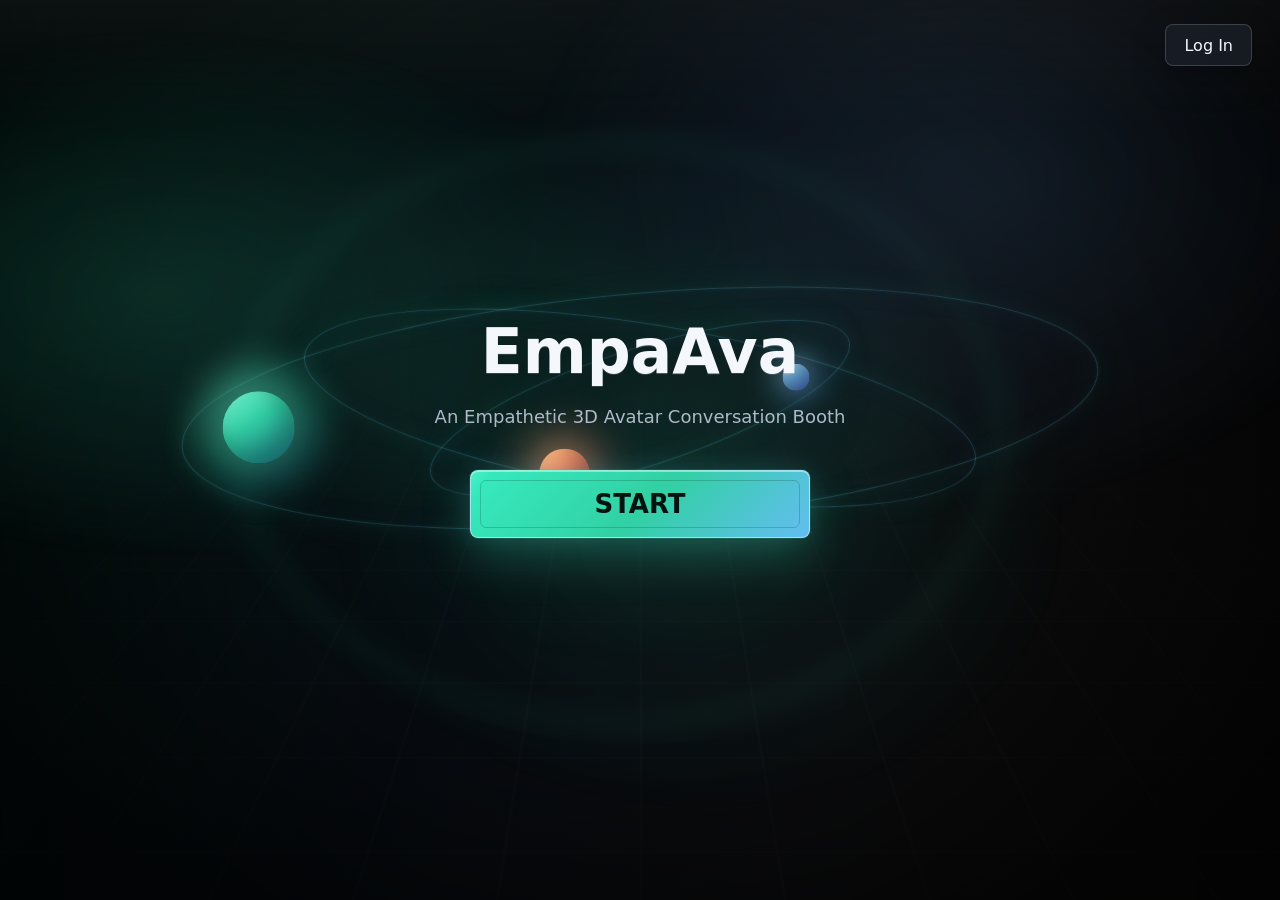
<file: demo/index.html>
<!doctype html>
<html lang="zh-CN">
  <head>
    <meta charset="UTF-8" />
    <meta name="viewport" content="width=device-width, initial-scale=1.0" />
    <title>EmpaAva</title>
    <link rel="canonical" href="https://empaava.top/demo/" />
    <link rel="icon" type="image/svg+xml" href="./favicon.svg" />
    <link rel="stylesheet" href="./styles.css?v=empaava-clean-home-20260711-01" />
  </head>
  <body>
    <div id="app">
      <main class="page login-page">
        <div class="cosmos-scene" aria-hidden="true">
          <div class="starfield"></div>
          <div class="orbit orbit-wide"></div>
          <div class="orbit orbit-mid"></div>
          <div class="orbit orbit-tight"></div>
          <span class="planet planet-aurora" data-rx="390" data-ry="92" data-speed="0.00018" data-phase="2.65"></span>
          <span class="planet planet-coral" data-rx="300" data-ry="68" data-speed="-0.00024" data-phase="2.2"></span>
          <span class="planet planet-ice" data-rx="210" data-ry="46" data-speed="0.00032" data-phase="5.05"></span>
        </div>
        <section class="login-shell">
          <div class="brand-stage">
            <div class="brand-copy">
              <h1 class="brand-title">EmpaAva</h1>
              <p class="brand-subtitle">An Empathetic 3D Avatar Conversation Booth</p>
            </div>
          </div>
        </section>
      </main>
    </div>
    <script>
      window.addEventListener("error", function (event) {
        var app = document.getElementById("app");
        if (!app) return;
        app.innerHTML =
          '<main class="page login-page"><section class="login-shell"><form class="auth-card">' +
          "<h2>Interface failed to load</h2>" +
          '<p class="error">' +
          String(event.message || "Unknown browser error").replace(/[&<>"']/g, function (char) {
            return { "&": "&amp;", "<": "&lt;", ">": "&gt;", '"': "&quot;", "'": "&#039;" }[char];
          }) +
          "</p></form></section></main>";
      });
      window.addEventListener("unhandledrejection", function (event) {
        var app = document.getElementById("app");
        if (!app) return;
        var reason = event.reason && event.reason.message ? event.reason.message : event.reason;
        app.innerHTML =
          '<main class="page login-page"><section class="login-shell"><form class="auth-card">' +
          "<h2>Interface failed to load</h2>" +
          '<p class="error">' +
          String(reason || "Unknown browser error").replace(/[&<>"']/g, function (char) {
            return { "&": "&amp;", "<": "&lt;", ">": "&gt;", '"': "&quot;", "'": "&#039;" }[char];
          }) +
          "</p></form></section></main>";
      });
    </script>
    <script type="module" src="./app.js?v=no-landing-avatar-20260711-01"></script>
  </body>
</html>
</file>
<file: demo/styles.css>
:root {
  color-scheme: dark;
  --bg: #0d1117;
  --bg-soft: #151a22;
  --panel: #1d242e;
  --panel-strong: #252d39;
  --line: #364150;
  --line-soft: rgba(255, 255, 255, 0.1);
  --text: #f4f7fb;
  --muted: #9aa7b8;
  --accent: #32d0a4;
  --accent-2: #ffb84d;
  --danger: #ff6868;
  --blue: #6fb7ff;
  --shadow: 0 22px 70px rgba(0, 0, 0, 0.38);
}

* {
  box-sizing: border-box;
}

[hidden] {
  display: none !important;
}

body {
  margin: 0;
  min-height: 100vh;
  overflow: hidden;
  background: #070b10;
  color: var(--text);
  font-family:
    Inter, ui-sans-serif, system-ui, -apple-system, BlinkMacSystemFont, "Segoe UI",
    "PingFang SC", "Microsoft YaHei", sans-serif;
  letter-spacing: 0;
}

button,
input,
select {
  font: inherit;
}

button {
  cursor: pointer;
}

.page {
  min-height: 100vh;
}

.login-page {
  --scene-x: 0;
  --scene-y: 0;
  display: grid;
  place-items: center;
  padding: 32px;
  position: relative;
  isolation: isolate;
  background:
    linear-gradient(120deg, rgba(7, 37, 32, 0.72) 0%, rgba(7, 11, 16, 0.96) 46%, rgba(17, 13, 11, 0.9) 100%),
    linear-gradient(180deg, #08100f 0%, #070b10 100%);
}

.login-page::before {
  content: "";
  position: fixed;
  inset: 0;
  z-index: -2;
  background:
    linear-gradient(90deg, rgba(255, 255, 255, 0.028) 1px, transparent 1px),
    linear-gradient(rgba(255, 255, 255, 0.024) 1px, transparent 1px);
  background-size: 64px 64px;
  mask-image: linear-gradient(180deg, transparent 0%, black 38%, black 68%, transparent 100%);
  transform: perspective(1000px) rotateX(66deg) translateY(34vh) scale(1.12);
  transform-origin: center;
  opacity: 0.42;
}

.login-page::after {
  content: "";
  position: fixed;
  inset: 0;
  z-index: -1;
  pointer-events: none;
  background:
    linear-gradient(180deg, rgba(255, 255, 255, 0.04), transparent 14%),
    radial-gradient(ellipse at 50% 44%, rgba(50, 208, 164, 0.12) 0%, transparent 38%),
    radial-gradient(ellipse at 50% 50%, transparent 0%, transparent 46%, rgba(0, 0, 0, 0.58) 86%),
    linear-gradient(90deg, rgba(0, 0, 0, 0.38), transparent 34%, transparent 66%, rgba(0, 0, 0, 0.34));
}

.login-shell {
  width: min(1180px, 100%);
  display: grid;
  grid-template-columns: minmax(0, 1fr);
  align-items: center;
  position: relative;
  z-index: 2;
}

.login-corner-btn {
  position: fixed;
  top: 24px;
  right: 28px;
  z-index: 5;
  min-height: 42px;
  padding: 0 18px;
  color: var(--text);
  background: rgba(29, 36, 46, 0.66);
  border: 1px solid rgba(255, 255, 255, 0.16);
  border-radius: 8px;
  box-shadow: 0 12px 34px rgba(0, 0, 0, 0.26);
  backdrop-filter: blur(16px);
}

.login-corner-btn:hover {
  border-color: rgba(50, 208, 164, 0.58);
  color: #dffdf5;
}

.brand-stage {
  min-height: min(680px, calc(100vh - 64px));
  display: grid;
  place-items: center;
  position: relative;
  overflow: hidden;
  perspective: 980px;
}

.cosmos-scene {
  position: fixed;
  inset: -8vh -8vw;
  z-index: 0;
  pointer-events: none;
  overflow: hidden;
  transform: translate3d(calc(var(--scene-x) * -14px), calc(var(--scene-y) * -10px), 0);
  transition: transform 160ms ease-out;
}

.starfield {
  position: absolute;
  inset: 0;
  background:
    radial-gradient(ellipse at 18% 35%, rgba(50, 208, 164, 0.2), transparent 28%),
    radial-gradient(ellipse at 72% 24%, rgba(111, 183, 255, 0.15), transparent 30%),
    radial-gradient(ellipse at 54% 58%, rgba(50, 208, 164, 0.1), transparent 34%);
  filter: blur(10px);
  opacity: 0.8;
  mask-image: radial-gradient(ellipse at center, black 0%, black 74%, transparent 96%);
}

.starfield::before {
  content: "";
  position: absolute;
  inset: 9% 12%;
  background:
    radial-gradient(ellipse at 50% 46%, rgba(111, 183, 255, 0.16), transparent 0 34%),
    radial-gradient(ellipse at 48% 48%, transparent 0 44%, rgba(50, 208, 164, 0.12) 45%, transparent 50%);
  opacity: 0.55;
}

.orbit {
  position: absolute;
  left: 50%;
  top: 46%;
  border: 1px solid rgba(111, 183, 255, 0.18);
  border-radius: 50%;
  box-shadow:
    0 0 32px rgba(50, 208, 164, 0.06),
    inset 0 0 32px rgba(111, 183, 255, 0.04);
}

.orbit::before {
  content: "";
  position: absolute;
  inset: -1px;
  border-radius: inherit;
  border: 1px solid rgba(50, 208, 164, 0.13);
  filter: blur(1px);
}

.orbit-wide {
  width: min(920px, 82vw);
  height: min(230px, 24vw);
  transform: translate(-50%, -50%) rotate(-5deg);
  animation: orbitPulse 8s ease-in-out infinite;
}

.orbit-mid {
  width: min(680px, 68vw);
  height: min(170px, 20vw);
  transform: translate(-50%, -50%) rotate(9deg);
  animation: orbitPulse 10s ease-in-out infinite 1.4s;
}

.orbit-tight {
  width: min(440px, 50vw);
  height: min(118px, 16vw);
  transform: translate(-50%, -50%) rotate(-18deg);
  animation: orbitPulse 7s ease-in-out infinite 0.7s;
}

.planet {
  --planet-x: 0px;
  --planet-y: 0px;
  --planet-scale: 1;
  position: absolute;
  left: 50%;
  top: 46%;
  border-radius: 999px;
  transform:
    translate(-50%, -50%)
    translate(var(--planet-x), var(--planet-y))
    scale(var(--planet-scale));
  transition: filter 160ms ease;
  box-shadow:
    inset -12px -14px 24px rgba(0, 0, 0, 0.45),
    0 0 28px rgba(255, 255, 255, 0.12);
}

.planet::after {
  content: "";
  position: absolute;
  inset: -38%;
  border-radius: inherit;
  background: inherit;
  filter: blur(18px);
  opacity: 0.42;
  z-index: -1;
}

.planet-aurora {
  --planet-x: -338px;
  --planet-y: 44px;
  width: 74px;
  height: 74px;
  background:
    radial-gradient(circle at 30% 24%, rgba(255, 255, 255, 0.95), transparent 0 12%),
    radial-gradient(circle at 62% 70%, rgba(8, 42, 52, 0.52), transparent 0 30%),
    linear-gradient(145deg, #8fffe1 0%, #32d0a4 42%, #176f8a 100%);
}

.planet-coral {
  --planet-x: -220px;
  --planet-y: 56px;
  width: 46px;
  height: 46px;
  background:
    radial-gradient(circle at 34% 25%, rgba(255, 255, 255, 0.85), transparent 0 14%),
    radial-gradient(circle at 62% 70%, rgba(75, 26, 38, 0.52), transparent 0 30%),
    linear-gradient(145deg, #ffd58b 0%, #ff8a64 45%, #823865 100%);
}

.planet-ice {
  --planet-x: 70px;
  --planet-y: -44px;
  width: 32px;
  height: 32px;
  background:
    radial-gradient(circle at 32% 25%, rgba(255, 255, 255, 0.96), transparent 0 16%),
    radial-gradient(circle at 62% 70%, rgba(25, 45, 102, 0.52), transparent 0 30%),
    linear-gradient(145deg, #e8f7ff 0%, #75c7ff 48%, #3e5dd4 100%);
}

.brand-stage:hover .orbit {
  border-color: rgba(50, 208, 164, 0.3);
}

@keyframes orbitPulse {
  0%,
  100% {
    opacity: 0.48;
  }
  50% {
    opacity: 0.82;
  }
}

.booth-visual {
  display: none;
}

.brand-copy {
  position: relative;
  z-index: 2;
  text-align: center;
  display: grid;
  gap: 20px;
  justify-items: center;
  padding: 32px 0 72px;
}

@media (max-width: 760px) {
  .cosmos-scene {
    inset: -8% -36% 2%;
  }

  .planet-aurora {
    width: 54px;
    height: 54px;
  }

  .planet-coral {
    width: 36px;
    height: 36px;
  }

  .brand-copy { padding-top: 0; }
}

@media (prefers-reduced-motion: reduce) {
  .orbit,
  .planet {
    animation: none;
  }

  .cosmos-scene {
    transition: none;
  }
}

.brand-title {
  margin: 0;
  font-size: clamp(46px, 4.8vw, 84px);
  line-height: 0.98;
  max-width: none;
  white-space: nowrap;
  letter-spacing: 0;
  text-shadow:
    0 1px 0 rgba(255, 255, 255, 0.16),
    0 24px 70px rgba(0, 0, 0, 0.62),
    0 0 46px rgba(111, 183, 255, 0.08);
}

.brand-subtitle {
  margin: 0 auto;
  max-width: 760px;
  color: #aeb9c8;
  font-size: 18px;
  line-height: 1.65;
}

.hero-start-btn {
  position: relative;
  min-width: min(340px, 74vw);
  min-height: 68px;
  margin-top: 18px;
  padding: 0 46px;
  overflow: hidden;
  color: #03130f;
  background: linear-gradient(135deg, #36ecc0 0%, #32d0a4 52%, #64bdf1 100%);
  border: 1px solid rgba(217, 255, 244, 0.58);
  border-radius: 8px;
  box-shadow:
    0 0 0 1px rgba(50, 208, 164, 0.14),
    0 18px 48px rgba(50, 208, 164, 0.28),
    0 0 28px rgba(105, 200, 255, 0.12),
    inset 0 1px 0 rgba(255, 255, 255, 0.42);
  font-size: 26px;
  font-weight: 900;
  letter-spacing: 0;
  text-transform: uppercase;
}

.hero-start-btn::before {
  content: "";
  position: absolute;
  inset: -120% -35%;
  background: linear-gradient(115deg, transparent 34%, rgba(255, 255, 255, 0.58) 48%, transparent 62%);
  transform: translateX(-45%) rotate(8deg);
  transition: transform 520ms ease;
}

.hero-start-btn::after {
  content: "";
  position: absolute;
  inset: 9px;
  border: 1px solid rgba(4, 20, 16, 0.18);
  border-radius: 6px;
}

.hero-start-btn:hover {
  transform: translateY(-2px);
  box-shadow:
    0 0 0 1px rgba(111, 183, 255, 0.2),
    0 24px 76px rgba(50, 208, 164, 0.42),
    0 0 34px rgba(111, 183, 255, 0.2),
    inset 0 1px 0 rgba(255, 255, 255, 0.5);
}

.hero-start-btn:hover::before {
  transform: translateX(42%) rotate(8deg);
}

.hero-start-btn span {
  position: relative;
  z-index: 1;
}

.auth-card,
.admin-form {
  background: rgba(29, 36, 46, 0.9);
  border: 1px solid var(--line-soft);
  border-radius: 8px;
  box-shadow: var(--shadow);
}

.auth-card {
  padding: 22px;
}

.auth-card h2,
.admin-form h2 {
  margin: 0 0 18px;
  font-size: 22px;
}

.field {
  display: grid;
  gap: 8px;
  margin-bottom: 14px;
}

.field label {
  color: var(--muted);
  font-size: 13px;
}

.field input,
.field select {
  width: 100%;
  min-height: 46px;
  color: var(--text);
  background: #111720;
  border: 1px solid var(--line);
  border-radius: 8px;
  padding: 0 12px;
  outline: none;
}

.field input:focus,
.field select:focus {
  border-color: var(--accent);
  box-shadow: 0 0 0 3px rgba(50, 208, 164, 0.18);
}

.primary-btn,
.secondary-btn,
.icon-btn,
.danger-btn {
  min-height: 42px;
  border-radius: 8px;
  border: 1px solid transparent;
  color: var(--text);
  background: var(--panel-strong);
  padding: 0 14px;
  display: inline-flex;
  align-items: center;
  justify-content: center;
  gap: 8px;
  white-space: nowrap;
}

.primary-btn {
  width: 100%;
  background: var(--accent);
  color: #05241b;
  font-weight: 750;
}

.secondary-btn {
  border-color: var(--line);
}

.auth-switch-btn {
  width: 100%;
  margin-top: 10px;
}

.danger-btn {
  background: rgba(255, 104, 104, 0.16);
  border-color: rgba(255, 104, 104, 0.38);
}

.icon-btn {
  width: 54px;
  padding: 0;
  font-size: 12px;
  font-weight: 750;
}

.icon-btn.is-off {
  background: rgba(255, 104, 104, 0.16);
  border-color: rgba(255, 104, 104, 0.45);
}

.stop-btn {
  color: #ffdfe3;
  background: rgba(255, 104, 104, 0.16);
  border-color: rgba(255, 104, 104, 0.42);
}

.stop-btn:hover {
  background: rgba(255, 104, 104, 0.24);
  border-color: rgba(255, 104, 104, 0.62);
}

.action-btn {
  color: #05241b;
  background: rgba(50, 208, 164, 0.9);
  border-color: rgba(50, 208, 164, 0.72);
}

.action-btn:hover {
  background: var(--accent);
  border-color: rgba(217, 255, 244, 0.72);
}

.error {
  min-height: 22px;
  color: var(--danger);
  font-size: 13px;
  margin: 10px 0 0;
}

.hint {
  margin: 16px 0 0;
  color: var(--muted);
  font-size: 13px;
  line-height: 1.6;
}

.topbar {
  height: 64px;
  display: flex;
  align-items: center;
  justify-content: space-between;
  padding: 0 20px;
  border-bottom: 1px solid var(--line-soft);
  background: rgba(13, 17, 23, 0.84);
  backdrop-filter: blur(14px);
}

.topbar-left {
  display: flex;
  align-items: center;
  gap: 12px;
  min-width: 0;
}

.topbar-title {
  display: flex;
  align-items: center;
  gap: 10px;
  font-weight: 800;
}

.status-dot {
  width: 10px;
  height: 10px;
  background: var(--accent);
  border-radius: 50%;
}

.topbar-actions {
  display: flex;
  gap: 10px;
  align-items: center;
  min-width: 0;
}

.room {
  height: calc(100vh - 64px);
  display: grid;
  grid-template-columns: repeat(2, minmax(0, 1fr));
  gap: 14px;
  padding: 14px;
  min-width: 0;
  min-height: 0;
}

.video-pane,
.avatar-sidebar,
.admin-panel {
  background: rgba(21, 26, 34, 0.9);
  border: 1px solid var(--line-soft);
  border-radius: 8px;
  min-width: 0;
}

.video-pane {
  display: grid;
  grid-template-rows: minmax(0, 1fr);
  overflow: hidden;
  min-height: 0;
}

.pane-head {
  min-height: 48px;
  padding: 8px 14px;
  display: flex;
  align-items: center;
  justify-content: flex-end;
  gap: 12px;
  border-bottom: 1px solid var(--line-soft);
}

.pane-title {
  display: grid;
  gap: 3px;
}

.pane-title strong {
  font-size: 15px;
}

.pane-title span {
  color: var(--muted);
  font-size: 12px;
}

.video-frame {
  position: relative;
  min-height: 0;
  background: #070b10;
  overflow: hidden;
  display: grid;
}

.video-pane > .video-frame:first-child {
  grid-row: 1 / -1;
}

.video-frame video {
  position: absolute;
  inset: 0;
  width: 100%;
  height: 100%;
  object-fit: cover;
  background: #05070a;
  display: block;
}

.video-name-label {
  position: absolute;
  top: 14px;
  left: 14px;
  z-index: 6;
  max-width: min(48%, 360px);
  min-height: 34px;
  display: inline-flex;
  align-items: center;
  padding: 0 12px;
  border: 1px solid rgba(255, 255, 255, 0.18);
  border-radius: 8px;
  background: rgba(7, 10, 15, 0.62);
  color: var(--text);
  font-weight: 800;
  font-size: 15px;
  overflow: hidden;
  text-overflow: ellipsis;
  white-space: nowrap;
  box-shadow: 0 12px 28px rgba(0, 0, 0, 0.28);
  backdrop-filter: blur(14px);
  pointer-events: none;
}

.camera-placeholder,
.avatar-stage {
  position: absolute;
  inset: 0;
  height: 100%;
  display: grid;
  place-items: center;
  padding: 26px;
  text-align: center;
}

.avatar-stage {
  --avatar-control-safe: 98px;
  background:
    linear-gradient(180deg, rgba(111, 183, 255, 0.13), transparent 38%),
    linear-gradient(135deg, #121922, #0a0d12);
}

.avatar-stage::before,
.avatar-stage::after {
  content: "";
  position: absolute;
  inset: 0;
  pointer-events: none;
}

.avatar-stage::before {
  z-index: 0;
  opacity: 0.96;
}

.avatar-stage::after {
  z-index: 0;
  background:
    linear-gradient(180deg, rgba(4, 7, 10, 0.02), rgba(4, 7, 10, 0.18)),
    radial-gradient(ellipse at 50% 100%, rgba(0, 0, 0, 0.3), transparent 58%);
}

.avatar-bg-study::before {
  background:
    linear-gradient(90deg, transparent 0 10%, rgba(64, 41, 26, 0.7) 10% 12%, transparent 12% 30%, rgba(64, 41, 26, 0.72) 30% 32%, transparent 32% 50%, rgba(64, 41, 26, 0.72) 50% 52%, transparent 52% 70%, rgba(64, 41, 26, 0.72) 70% 72%, transparent 72% 100%),
    linear-gradient(180deg, transparent 0 26%, rgba(108, 72, 38, 0.88) 26% 28%, transparent 28% 46%, rgba(108, 72, 38, 0.86) 46% 48%, transparent 48% 66%, rgba(108, 72, 38, 0.82) 66% 68%, transparent 68% 100%),
    radial-gradient(circle at 50% 18%, rgba(255, 202, 112, 0.22), transparent 22%),
    linear-gradient(180deg, #2b211b 0%, #171311 66%, #0b0d10 100%);
}

.avatar-bg-bedroom::before {
  background:
    radial-gradient(ellipse at 26% 28%, rgba(255, 214, 172, 0.22), transparent 24%),
    linear-gradient(90deg, transparent 0 58%, rgba(255, 255, 255, 0.22) 58% 59%, rgba(104, 136, 174, 0.24) 59% 80%, transparent 80%),
    linear-gradient(180deg, transparent 0 55%, rgba(51, 57, 74, 0.96) 55% 74%, rgba(32, 35, 45, 0.98) 74% 100%),
    linear-gradient(135deg, #232a37 0%, #151a25 58%, #0c0f16 100%);
}

.avatar-bg-sofa::before {
  background:
    radial-gradient(ellipse at 50% 18%, rgba(255, 195, 124, 0.18), transparent 28%),
    linear-gradient(180deg, transparent 0 48%, rgba(77, 89, 80, 0.88) 48% 50%, rgba(34, 48, 43, 0.96) 50% 78%, rgba(12, 16, 18, 1) 78% 100%),
    radial-gradient(ellipse at 30% 58%, rgba(75, 113, 95, 0.88), transparent 28%),
    radial-gradient(ellipse at 70% 58%, rgba(75, 113, 95, 0.82), transparent 28%),
    linear-gradient(135deg, #1d2522, #101416 68%);
}

.avatar-stage.has-custom-bg::before {
  background:
    linear-gradient(180deg, rgba(4, 7, 10, 0.04), rgba(4, 7, 10, 0.22)),
    var(--custom-avatar-background) center / cover no-repeat;
}

.video-frame video.avatar-video {
  position: absolute;
  inset: 0;
  box-sizing: border-box;
  width: 100%;
  height: 100%;
  max-width: 100%;
  max-height: 100%;
  padding: 0;
  object-fit: contain;
  object-position: center center;
  background: transparent;
  mix-blend-mode: normal;
  z-index: 1;
}

.video-frame video.avatar-video.is-canvas-source {
  opacity: 0;
}

.avatar-video-canvas {
  position: absolute;
  inset: 0;
  z-index: 2;
  width: 100%;
  height: 100%;
  object-fit: contain;
  object-position: center center;
  pointer-events: none;
}

.avatar-view-tabs {
  display: inline-flex;
  gap: 4px;
  padding: 4px;
  border: 1px solid var(--line-soft);
  border-radius: 8px;
  background: rgba(8, 12, 18, 0.42);
}

.avatar-view-tabs button {
  min-height: 30px;
  border: 0;
  border-radius: 6px;
  padding: 0 10px;
  color: var(--muted);
  background: transparent;
}

.avatar-view-tabs button.active {
  color: #05241b;
  background: var(--accent);
  font-weight: 750;
}

.avatar-render-view {
  position: absolute;
  inset: 0;
  z-index: 1;
  background: transparent;
}

.avatar-render-stage,
.avatar-render-stage canvas,
.avatar-render-stage img {
  width: 100%;
  height: 100%;
}

.avatar-render-stage {
  position: relative;
  overflow: hidden;
  cursor: grab;
  touch-action: none;
  user-select: none;
}

.avatar-render-stage:active {
  cursor: grabbing;
}

.avatar-render-stage canvas,
.avatar-render-stage img {
  position: absolute;
  inset: 0;
  display: block;
}

.avatar-render-stage img {
  object-fit: contain;
  background: transparent;
  pointer-events: none;
  transition: opacity 180ms ease;
}

.avatar-render-stage img.is-swapping {
  opacity: 0.72;
}

.avatar-render-notice,
.avatar-render-loading,
.avatar-render-status {
  position: absolute;
  z-index: 2;
  border: 1px solid rgba(255, 255, 255, 0.16);
  border-radius: 8px;
  background: rgba(8, 12, 18, 0.82);
  color: #eef7f4;
  pointer-events: none;
}

.avatar-render-notice {
  left: 18px;
  right: 18px;
  bottom: 102px;
  padding: 10px 12px;
  font-size: 13px;
}

.avatar-render-loading {
  top: 16px;
  right: 16px;
  display: inline-flex;
  align-items: center;
  gap: 8px;
  min-height: 34px;
  padding: 0 12px;
  font-size: 13px;
}

.avatar-render-spinner {
  width: 14px;
  height: 14px;
  border: 2px solid rgba(238, 247, 244, 0.35);
  border-top-color: #eef7f4;
  border-radius: 50%;
  animation: avatar-render-spin 800ms linear infinite;
}

@keyframes avatar-render-spin {
  to {
    transform: rotate(360deg);
  }
}

.avatar-render-status {
  left: 18px;
  bottom: 70px;
  max-width: min(520px, calc(100% - 36px));
  padding: 8px 10px;
  color: var(--muted);
  font-size: 12px;
}

.avatar-render-controls {
  position: absolute;
  left: 50%;
  bottom: 18px;
  transform: translateX(-50%);
  z-index: 3;
  width: min(680px, calc(100% - 32px));
  display: grid;
  grid-template-columns: 76px 54px minmax(120px, 1fr) minmax(124px, auto) 76px;
  gap: 10px;
  align-items: center;
  padding: 10px;
  border: 1px solid var(--line-soft);
  border-radius: 8px;
  background: rgba(13, 17, 23, 0.84);
  backdrop-filter: blur(12px);
  cursor: default;
  pointer-events: auto;
  touch-action: auto;
}

.avatar-render-controls input {
  width: 100%;
}

.avatar-render-time {
  color: var(--muted);
  font-size: 12px;
  white-space: nowrap;
  font-variant-numeric: tabular-nums;
}

.avatar-person {
  width: min(360px, 64%);
  aspect-ratio: 1 / 1.12;
  display: grid;
  place-items: end center;
  position: relative;
  z-index: 1;
}

.avatar-person.has-still {
  place-items: center;
  width: min(760px, 86%);
  height: min(900px, calc(100% - 12px));
  aspect-ratio: auto;
  align-self: center;
  margin-bottom: 0;
  transform: translateY(64px);
}

.avatar-still {
  width: 100%;
  height: 100%;
  object-fit: contain;
  object-position: center bottom;
  opacity: 1;
  filter:
    drop-shadow(0 22px 38px rgba(0, 0, 0, 0.28))
    drop-shadow(0 0 18px rgba(255, 255, 255, 0.08));
}

.avatar-head {
  width: 36%;
  aspect-ratio: 1;
  border-radius: 50%;
  background: linear-gradient(145deg, #f1c3a1, #9b6b55);
  box-shadow: 0 0 0 10px rgba(255, 255, 255, 0.04);
  position: absolute;
  top: 8%;
}

.avatar-body {
  width: 76%;
  height: 62%;
  border-radius: 44% 44% 8px 8px;
  background: linear-gradient(155deg, var(--avatar-color, #32d0a4), #253140 68%);
  border: 1px solid rgba(255, 255, 255, 0.12);
}

.room-control-cluster {
  position: absolute;
  left: 18px;
  right: 18px;
  bottom: 18px;
  z-index: 4;
  display: grid;
  gap: 8px;
  padding: 10px;
  border: 1px solid rgba(255, 255, 255, 0.14);
  border-radius: 8px;
  background: rgba(7, 10, 15, 0.68);
  box-shadow: 0 18px 46px rgba(0, 0, 0, 0.36);
  backdrop-filter: blur(16px);
}

.background-select {
  min-height: 42px;
  display: inline-flex;
  align-items: center;
  gap: 8px;
  padding: 4px 8px;
  color: var(--muted);
  background: rgba(13, 17, 23, 0.42);
  border: 1px solid var(--line-soft);
  border-radius: 8px;
  font-size: 12px;
}

.background-select select {
  min-height: 30px;
  color: var(--text);
  background: rgba(17, 23, 32, 0.96);
  border: 1px solid var(--line);
  border-radius: 6px;
  padding: 0 8px;
}

.avatar-caption {
  display: block;
  color: var(--muted);
  pointer-events: none;
}

.avatar-status-badge {
  white-space: nowrap;
}

.generation-progress {
  position: absolute;
  left: 0;
  right: 0;
  top: 0;
  z-index: 3;
  padding: 0;
  border: 0;
  border-radius: 0;
  background: transparent;
  box-shadow: none;
  pointer-events: none;
}

.listening-panel {
  min-height: 42px;
  min-width: 190px;
  padding: 8px 12px;
  display: flex;
  align-items: center;
  justify-content: space-between;
  gap: 12px;
  border: 1px solid rgba(50, 208, 164, 0.18);
  border-radius: 8px;
  background: rgba(13, 17, 23, 0.42);
}

.listening-copy {
  display: grid;
  gap: 4px;
}

.listening-copy strong {
  color: var(--text);
  font-size: 14px;
}

.listening-copy span {
  color: var(--muted);
  font-size: 12px;
}

.voice-wave {
  height: 30px;
  min-width: 108px;
  display: flex;
  align-items: center;
  justify-content: flex-end;
  gap: 7px;
}

.voice-wave span {
  width: 6px;
  height: 12px;
  border-radius: 999px;
  background: linear-gradient(180deg, #6fb7ff, var(--accent));
  box-shadow: 0 0 18px rgba(50, 208, 164, 0.3);
  animation: voice-wave-pulse 920ms ease-in-out infinite;
  opacity: 0.86;
}

.voice-wave span:nth-child(2) {
  animation-delay: 90ms;
}

.voice-wave span:nth-child(3) {
  animation-delay: 180ms;
}

.voice-wave span:nth-child(4) {
  animation-delay: 270ms;
}

.voice-wave span:nth-child(5) {
  animation-delay: 360ms;
}

@keyframes voice-wave-pulse {
  0%,
  100% {
    height: 10px;
    opacity: 0.48;
  }
  45% {
    height: 28px;
    opacity: 1;
  }
}

.generation-track {
  height: 4px;
  overflow: hidden;
  border-radius: 0;
  background: rgba(255, 255, 255, 0.08);
}

.generation-track span {
  display: block;
  height: 100%;
  border-radius: inherit;
  background: linear-gradient(90deg, var(--accent), #6fb7ff);
  transition: width 0.35s ease;
}

.reply-box {
  width: 100%;
  max-height: 72px;
  overflow: auto;
  background: rgba(0, 0, 0, 0.28);
  border: 1px solid rgba(255, 255, 255, 0.1);
  border-radius: 8px;
  padding: 8px 10px;
  color: var(--text);
  line-height: 1.42;
  text-align: left;
  font-size: clamp(13px, 0.95vw, 16px);
}

.room-control-row {
  display: flex;
  align-items: center;
  justify-content: space-between;
  gap: 10px;
  flex-wrap: wrap;
}

.toolbar {
  display: flex;
  gap: 8px;
  background: rgba(13, 17, 23, 0.42);
  border: 1px solid var(--line-soft);
  border-radius: 8px;
  padding: 8px;
  flex-wrap: wrap;
  justify-content: center;
  flex: 0 0 auto;
}

.room-control-row .avatar-view-tabs,
.room-control-row .listening-panel,
.room-control-row .avatar-status-badge,
.room-control-row .toolbar {
  flex: 0 0 auto;
}

.recording-badge {
  display: inline-flex;
  align-items: center;
  gap: 8px;
  min-height: 30px;
  padding: 0 10px;
  color: var(--danger);
  background: rgba(255, 104, 104, 0.12);
  border: 1px solid rgba(255, 104, 104, 0.32);
  border-radius: 999px;
  font-size: 12px;
}

.recording-badge::before {
  content: "";
  width: 8px;
  height: 8px;
  border-radius: 50%;
  background: var(--danger);
}

.avatar-sidebar {
  display: grid;
  grid-template-rows: auto minmax(150px, 0.55fr) minmax(260px, 1fr) auto;
  overflow: hidden;
}

.avatar-list {
  overflow: auto;
  padding: 12px;
  display: grid;
  gap: 10px;
  align-content: start;
}

.avatar-option {
  width: 100%;
  display: grid;
  grid-template-columns: 42px minmax(0, 1fr);
  gap: 10px;
  align-items: center;
  text-align: left;
  color: var(--text);
  background: var(--panel);
  border: 1px solid transparent;
  border-radius: 8px;
  padding: 10px;
}

.avatar-option.is-active {
  border-color: var(--accent);
  background: rgba(50, 208, 164, 0.12);
}

.avatar-swatch {
  width: 42px;
  height: 42px;
  display: block;
  overflow: hidden;
  border-radius: 8px;
  background: var(--avatar-color);
}

.avatar-swatch img {
  width: 100%;
  height: 100%;
  display: block;
  object-fit: cover;
  object-position: center;
}

.avatar-meta {
  min-width: 0;
}

.avatar-meta strong {
  display: block;
  overflow: hidden;
  text-overflow: ellipsis;
  white-space: nowrap;
}

.avatar-meta span {
  display: block;
  color: var(--muted);
  font-size: 12px;
  margin-top: 4px;
}

.history-panel {
  min-height: 0;
  border-top: 1px solid var(--line-soft);
  display: grid;
  grid-template-rows: auto minmax(0, 1fr);
}

.history-page-stack {
  height: calc(100vh - 64px);
  padding: 14px;
  display: grid;
  min-height: 0;
}

.history-page-panel {
  overflow: hidden;
  background: rgba(21, 26, 34, 0.9);
  border: 1px solid var(--line-soft);
  border-radius: 8px;
}

.history-page-panel.history-panel {
  border-top: 1px solid var(--line-soft);
}

.history-page-list {
  padding: 0 14px 14px;
}

.recordings-panel {
  min-height: 0;
  border-top: 1px solid var(--line-soft);
  display: grid;
  grid-template-rows: auto minmax(0, 1fr);
}

.history-head {
  min-height: 46px;
  padding: 10px 12px;
  display: flex;
  align-items: center;
  justify-content: space-between;
  gap: 10px;
}

.history-actions {
  display: flex;
  align-items: center;
  gap: 8px;
}

.compact-btn {
  min-height: 32px;
  padding: 0 10px;
  font-size: 12px;
}

.history-list {
  min-height: 0;
  overflow: auto;
  padding: 0 12px 12px;
  display: grid;
  align-content: start;
  gap: 10px;
}

.history-item {
  border: 1px solid var(--line-soft);
  background: rgba(255, 255, 255, 0.035);
  border-radius: 8px;
  padding: 10px;
  display: grid;
  gap: 8px;
}

.recordings-list {
  min-height: 0;
  overflow: auto;
  padding: 0 12px 12px;
  display: grid;
  align-content: start;
  gap: 10px;
}

.recording-item {
  border: 1px solid var(--line-soft);
  background: rgba(255, 255, 255, 0.035);
  border-radius: 8px;
  padding: 10px;
  display: grid;
  gap: 8px;
}

.recording-player {
  width: 100%;
  max-height: 130px;
  border-radius: 8px;
  background: #070b10;
}

.history-meta {
  display: flex;
  align-items: center;
  justify-content: space-between;
  gap: 10px;
  color: var(--muted);
  font-size: 12px;
}

.history-meta span,
.history-meta time {
  overflow: hidden;
  text-overflow: ellipsis;
  white-space: nowrap;
}

.history-user,
.history-reply,
.history-empty {
  margin: 0;
  font-size: 12px;
  line-height: 1.55;
}

.history-user {
  color: var(--text);
}

.history-reply,
.history-empty {
  color: var(--muted);
}

.history-videos {
  display: grid;
  gap: 10px;
}

.history-video-block {
  display: grid;
  gap: 8px;
  padding: 10px;
  border: 1px solid rgba(50, 208, 164, 0.18);
  border-radius: 8px;
  background:
    linear-gradient(180deg, rgba(15, 23, 32, 0.92), rgba(8, 12, 18, 0.96)),
    radial-gradient(circle at 50% 0%, rgba(50, 208, 164, 0.12), transparent 42%);
  box-shadow: inset 0 1px 0 rgba(255, 255, 255, 0.04);
}

.history-video-block span {
  color: #b9c7d8;
  font-size: 12px;
  font-weight: 800;
}

.history-video {
  width: 100%;
  max-height: 420px;
  aspect-ratio: 16 / 9;
  border-radius: 8px;
  background: #070b10;
  border: 1px solid rgba(255, 255, 255, 0.08);
  box-shadow: 0 18px 42px rgba(0, 0, 0, 0.28);
}

.talk-input {
  padding: 12px;
  border-top: 1px solid var(--line-soft);
  display: grid;
  gap: 10px;
}

.talk-input textarea {
  width: 100%;
  min-height: 88px;
  resize: vertical;
  color: var(--text);
  background: #111720;
  border: 1px solid var(--line);
  border-radius: 8px;
  padding: 10px 12px;
  outline: none;
}

.modal-backdrop {
  position: fixed;
  inset: 0;
  z-index: 50;
  display: grid;
  place-items: center;
  padding: 24px;
  background: rgba(2, 6, 12, 0.72);
  backdrop-filter: blur(10px);
}

.modal-card {
  width: min(440px, 100%);
  max-height: min(720px, calc(100vh - 48px));
  overflow: auto;
}

.modal-card.auth-card {
  padding: 22px;
}

.auth-tabs {
  display: grid;
  grid-template-columns: repeat(2, minmax(0, 1fr));
  gap: 8px;
  margin: 0 0 18px;
}

.auth-tabs .secondary-btn {
  min-height: 48px;
  font-size: 14px;
}

.auth-tabs .is-active {
  border-color: var(--accent);
  color: var(--accent);
}

.auth-actions {
  display: grid;
  grid-template-columns: minmax(112px, 0.45fr) minmax(0, 1fr);
  gap: 10px;
  align-items: center;
  margin-top: 4px;
}

.auth-actions .primary-btn {
  width: 100%;
  min-height: 48px;
}

.auth-actions .secondary-btn {
  min-height: 48px;
  padding: 0 18px;
}

.avatar-picker-modal {
  color: var(--text);
  background: var(--panel-strong);
  border: 1px solid var(--line);
  border-radius: 8px;
  width: min(760px, calc(100vw - 28px));
  padding: 24px;
  box-shadow: 0 22px 70px rgba(0, 0, 0, 0.35);
}

.avatar-picker-modal h2 {
  margin: 0 0 18px;
  font-size: 34px;
  line-height: 1.1;
}

.nickname-modal h2 {
  margin: 0 0 8px;
  font-size: 28px;
  line-height: 1.15;
}

.avatar-picker-list {
  display: grid;
  gap: 14px;
}

.avatar-picker-modal .avatar-option {
  grid-template-columns: 86px minmax(0, 1fr) auto;
  gap: 18px;
  min-height: 112px;
  padding: 16px;
  cursor: pointer;
}

.avatar-picker-modal .avatar-swatch {
  width: 86px;
  height: 86px;
  border-radius: 10px;
}

.avatar-picker-modal .avatar-meta strong {
  font-size: 26px;
  line-height: 1.12;
}

.avatar-picker-modal .avatar-meta span {
  margin-top: 8px;
  font-size: 17px;
  line-height: 1.35;
}

.avatar-preview-btn {
  min-width: 132px;
  min-height: 44px;
  padding: 0 16px;
  white-space: nowrap;
}

.avatar-preview-btn:disabled {
  opacity: 0.72;
  cursor: progress;
}

.avatar-picker-actions {
  display: flex;
  justify-content: flex-end;
  margin-top: 16px;
}

.admin-page-stack {
  min-height: calc(100vh - 64px);
  padding: 18px;
  display: grid;
  gap: 18px;
  align-content: start;
}

.admin-account-layout {
  display: grid;
  grid-template-columns: 360px minmax(0, 1fr);
  gap: 18px;
  min-width: 0;
}

.settings-layout {
  display: grid;
  grid-template-columns: minmax(320px, 520px) minmax(0, 1fr);
  gap: 18px;
  min-width: 0;
}

.admin-form {
  padding: 20px;
  align-self: start;
}

.admin-panel {
  overflow: hidden;
}

.admin-stack {
  display: grid;
  gap: 18px;
  min-width: 0;
}

.settings-form {
  max-width: 520px;
}

.settings-status {
  display: grid;
  gap: 4px;
  margin: 0 0 16px;
  padding: 12px;
  border: 1px solid var(--line-soft);
  border-radius: 8px;
  background: rgba(13, 17, 23, 0.42);
}

.settings-status strong {
  font-size: 14px;
}

.settings-status span,
.settings-help-body {
  color: var(--muted);
  font-size: 13px;
  line-height: 1.5;
}

.settings-status.is-on {
  border-color: rgba(50, 208, 164, 0.45);
  background: rgba(50, 208, 164, 0.1);
}

.settings-status.is-off {
  border-color: rgba(255, 184, 77, 0.38);
  background: rgba(255, 184, 77, 0.08);
}

.checkbox-row {
  display: flex;
  align-items: center;
  gap: 8px;
  margin: 0 0 14px;
  color: var(--muted);
  font-size: 13px;
}

.checkbox-row input {
  width: 16px;
  height: 16px;
}

.settings-help {
  padding: 18px;
}

.table-wrap {
  overflow: auto;
}

.digital-humans-table-wrap {
  max-height: calc(100vh - 180px);
}

.users-table-wrap {
  max-height: calc(100vh - 180px);
  overflow: auto;
}

table {
  width: 100%;
  border-collapse: collapse;
  min-width: 720px;
}

th,
td {
  padding: 14px 16px;
  text-align: left;
  border-bottom: 1px solid var(--line-soft);
}

th {
  position: sticky;
  top: 0;
  z-index: 1;
  background: #131821;
  color: var(--muted);
  font-size: 12px;
  font-weight: 650;
}

.badge {
  display: inline-flex;
  align-items: center;
  min-height: 26px;
  padding: 0 9px;
  border-radius: 999px;
  background: rgba(111, 183, 255, 0.14);
  color: var(--blue);
  font-size: 12px;
}

.name-badge-btn {
  border: 1px solid rgba(111, 183, 255, 0.24);
  cursor: pointer;
  font-weight: 700;
}

.name-badge-btn:hover {
  border-color: rgba(111, 183, 255, 0.58);
  background: rgba(111, 183, 255, 0.22);
  color: #d9ecff;
}

.badge.is-generating {
  color: #05241b;
  background: var(--accent);
}

.badge.off {
  background: rgba(255, 104, 104, 0.12);
  color: var(--danger);
}

.row-actions {
  display: flex;
  gap: 8px;
  flex-wrap: wrap;
}

.table-subtext {
  margin-top: 4px;
  color: var(--muted);
  font-size: 12px;
}

.table-input,
.table-select {
  width: min(420px, 100%);
  min-height: 36px;
  color: var(--text);
  background: #111720;
  border: 1px solid var(--line);
  border-radius: 8px;
  padding: 0 10px;
}

.table-file {
  width: min(260px, 100%);
  min-width: 0;
  max-width: 100%;
  overflow: hidden;
  color: var(--muted);
  font-size: 12px;
  text-overflow: ellipsis;
}

.admin-avatar-preview {
  width: 48px;
  height: 48px;
  display: block;
  overflow: hidden;
  border-radius: 8px;
  background: var(--avatar-color);
}

.admin-avatar-preview img {
  width: 100%;
  height: 100%;
  display: block;
  object-fit: cover;
  object-position: center;
}

.admin-background-preview {
  width: 72px;
  height: 44px;
  display: block;
  margin-bottom: 8px;
  border: 1px solid var(--line);
  border-radius: 8px;
  background:
    linear-gradient(135deg, rgba(50, 208, 164, 0.18), rgba(111, 183, 255, 0.12)),
    #111720;
  background-size: cover;
  background-position: center;
}

.admin-background-preview.has-image,
.avatar-stage.has-custom-bg::before {
  background-size: cover;
  background-position: center;
}

.admin-background-preview.has-image {
  background:
    linear-gradient(180deg, rgba(4, 7, 10, 0.04), rgba(4, 7, 10, 0.18)),
    var(--custom-avatar-background) center / cover no-repeat;
}

.admin-background-preview img {
  width: 100%;
  height: 100%;
  display: block;
  object-fit: cover;
  object-position: center;
}

.background-admin-list {
  display: grid;
  gap: 10px;
  padding: 16px;
}

.background-admin-row,
.background-admin-create {
  display: grid;
  grid-template-columns: 92px minmax(0, 1fr) minmax(0, 260px) auto auto;
  gap: 12px;
  align-items: center;
  min-width: 0;
}

.background-admin-row > *,
.background-admin-create > * {
  min-width: 0;
}

.background-admin-create {
  grid-template-columns: minmax(0, 1fr) minmax(0, 260px) auto;
  padding: 0 16px 16px;
}

.empty {
  padding: 26px;
  color: var(--muted);
}

@media (max-width: 980px) {
  body {
    overflow: auto;
  }

  .login-shell,
  .admin-account-layout {
    grid-template-columns: 1fr;
  }

  .brand-stage {
    min-height: 520px;
  }

  .login-corner-btn {
    top: 16px;
    right: 16px;
  }

  .hero-start-btn {
    min-height: 62px;
    font-size: 22px;
  }

  .brand-title {
    font-size: clamp(30px, 7.2vw, 56px);
  }

  .brand-subtitle {
    font-size: 16px;
    max-width: 560px;
  }

  .booth-visual {
    width: min(620px, 92vw);
    height: 300px;
    bottom: -10%;
  }

  .room {
    height: auto;
    min-height: calc(100vh - 64px);
    grid-template-columns: 1fr;
  }

  .video-pane {
    min-height: 360px;
  }

  .avatar-sidebar {
    min-height: 680px;
  }
}

@media (max-width: 720px) {
  .pane-head {
    align-items: flex-start;
    flex-direction: column;
  }

  .background-admin-row {
    grid-template-columns: 84px minmax(0, 1fr) auto auto;
  }

  .background-admin-row .table-file {
    grid-column: 2 / -1;
    width: 100%;
  }

  .background-admin-create {
    grid-template-columns: minmax(0, 1fr) auto;
  }

  .background-admin-create .table-file {
    grid-column: 1 / -1;
    width: 100%;
  }

  .avatar-render-controls {
    grid-template-columns: 68px 44px minmax(0, 1fr) 68px;
  }

  .avatar-render-time {
    grid-column: 1 / -1;
  }
}

@media (max-width: 620px) {
  .login-page,
  .admin-page-stack {
    padding: 12px;
  }

  .topbar {
    height: auto;
    min-height: 64px;
    align-items: flex-start;
    flex-direction: column;
    padding: 12px;
    gap: 10px;
  }

  .topbar-actions {
    width: 100%;
    overflow-x: auto;
  }

  .room {
    padding: 10px;
  }

  .avatar-stage {
    --avatar-control-safe: 150px;
  }

  .room-control-cluster {
    left: 10px;
    right: 10px;
    bottom: 10px;
    padding: 10px;
  }

  .room-control-row {
    align-items: stretch;
    flex-direction: column;
  }

  .listening-panel {
    min-width: 0;
  }

  .toolbar {
    justify-content: center;
  }

  .reply-box {
    max-height: 120px;
  }
}
</file>
